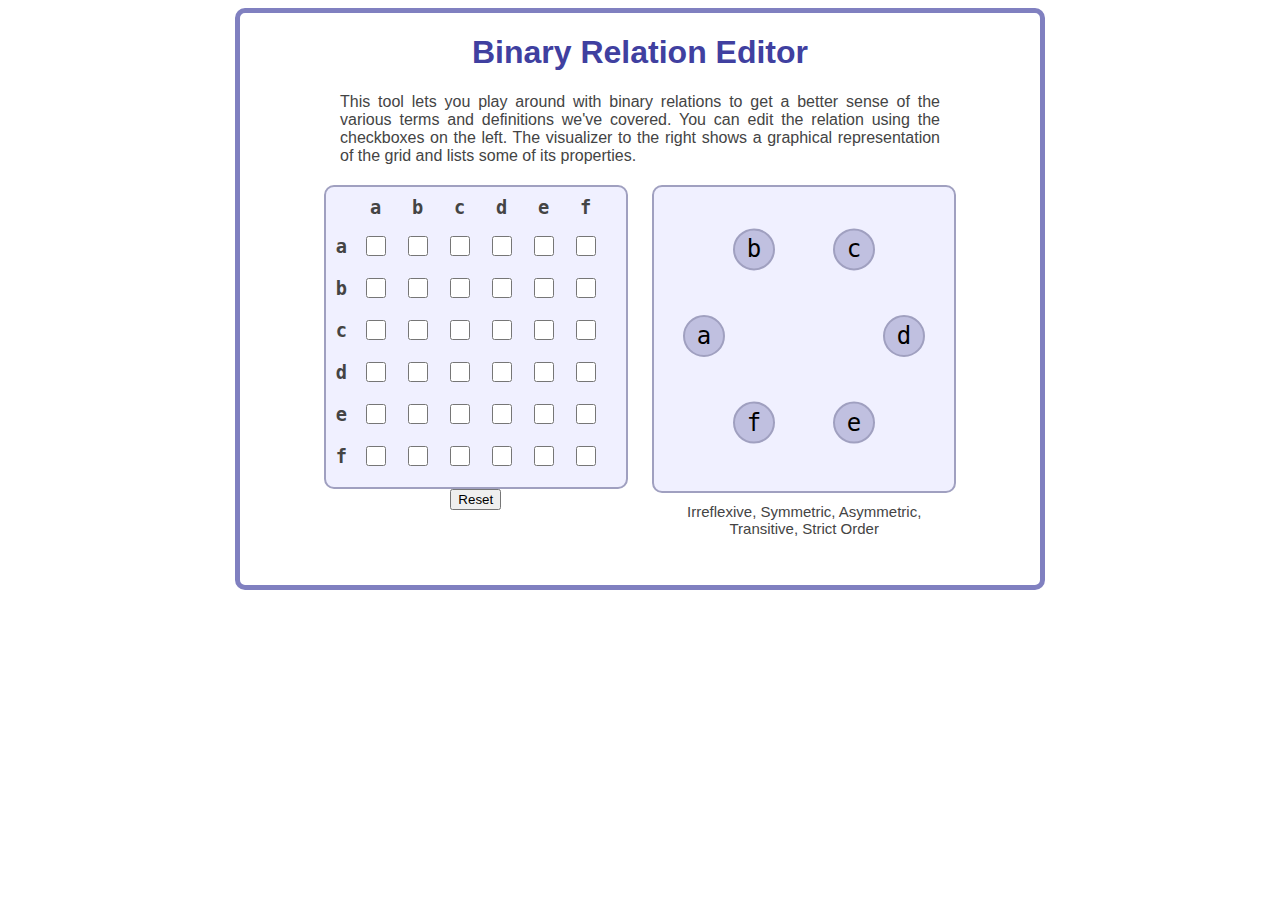
<file: docs/tools/binary-realtion/brindex.html>
<!DOCTYPE html>
<html lang="en">
  <head>
    <meta charset="utf-8">
    <title>Binary Relation Editor</title>
    <script type="text/javascript" charset="utf-8" src="js/raphael.js" ></script>
    <script type="text/javascript" charset="utf-8" src="js/editor.js"></script>
    <script type="text/javascript" charset="utf-8" src="js/relation.js"></script>
    <script type="text/javascript" charset="utf-8" src="js/config.js"></script>
    <link rel="stylesheet" type="text/css" href="css/style.css" />
    </head>
    <body onload="init();">
      <div id="content">
        <h1 class="title">
          Binary Relation Editor
        </h1>
        <p id="overview">
          This tool lets you play around with binary relations to get a better
          sense of the various terms and definitions we've covered. You can
          edit the relation using the checkboxes on the left. The visualizer
          to the right shows a graphical representation of the grid and
          lists some of its properties.
        </p>
        <div id="container">
	        <div id="controls">
	          <div id="grid">
	            <!-- Generated by JS -->
	          </div>
	          <div style="text-align: center;">
	            <button type="button" id="reset">Reset</button>
	          </div>
	        </div>
	        <div class="inviscontainer">
	          <div id="visualization">
	            <div id="holder">
	              <!-- Generated by JS -->
	            </div>
	          </div>
		        <div id="properties">
		           <!-- Generated by JS --> 
		        </div>
	        </div>
	      </div>
    </body>
</html>
</file>
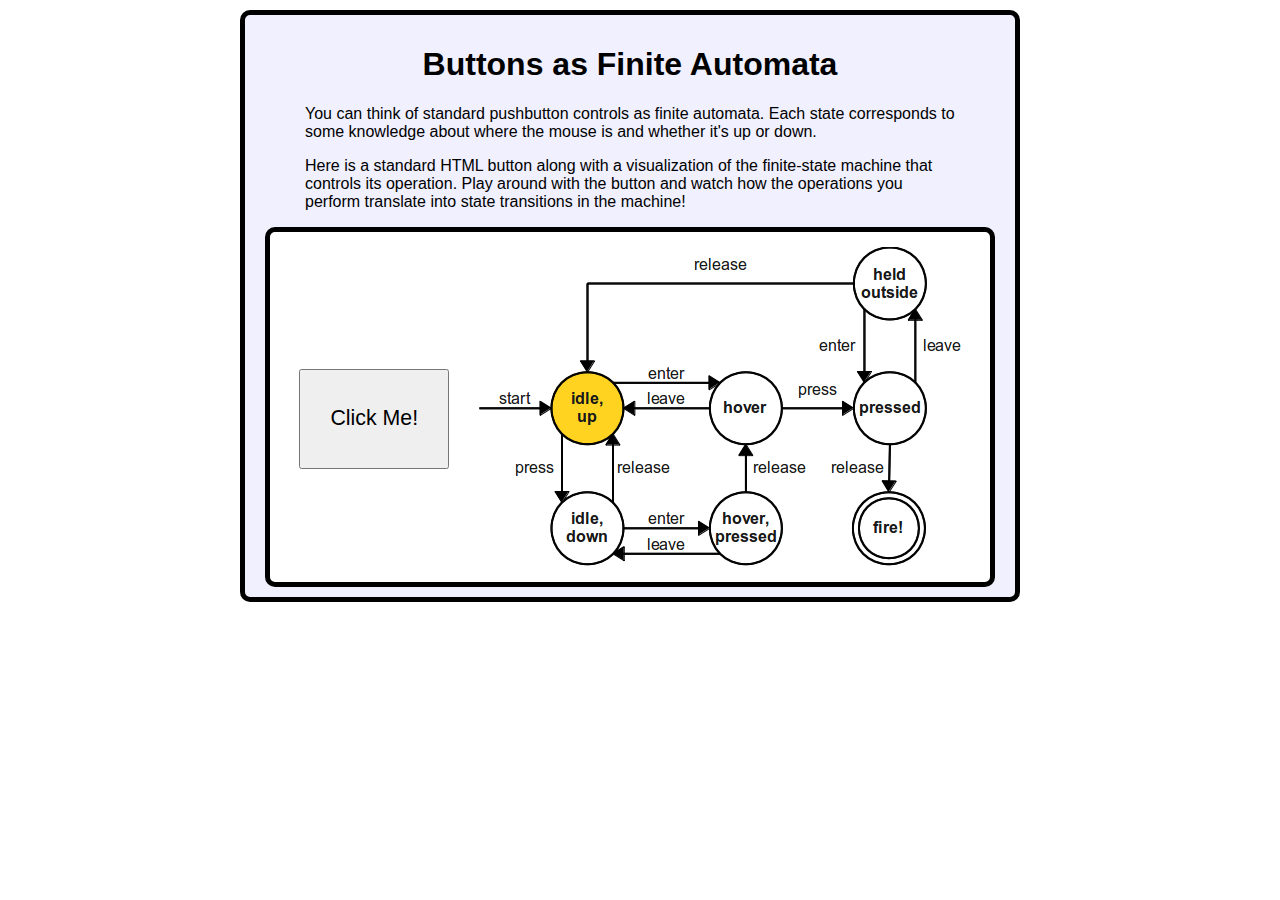
<file: docs/tools/button-auto/auindex.html>
<html>
<head>
	<script type="text/javascript" src="js/fsm.js"></script>
	<link rel="stylesheet" type="text/css" href="css/style.css" />
	<title>Button FSM</title>
</head>
<body onload="init();" style="margin:0px; padding:0px;">
	<div id="workspace">
		<div id="content">
			<h1>Buttons as Finite Automata</h1>
			<div id="description">
				<p>
					You can think of standard pushbutton controls as finite automata. Each state corresponds to some knowledge about where the mouse is and whether it's up or down.
				</p>
				<p>
					Here is a standard HTML button along with a visualization of the finite-state
		machine that controls its operation. Play around with the button and watch how
		the operations you perform translate into state transitions in the machine!
				</p>
			</div>
			<div id="demo">
				<button type="button" id="button">Click Me!</button>
				<img id="fsm" src="images/q0.png"/>
			</div>
		</div>
	</div>
</body>
</html>
</file>
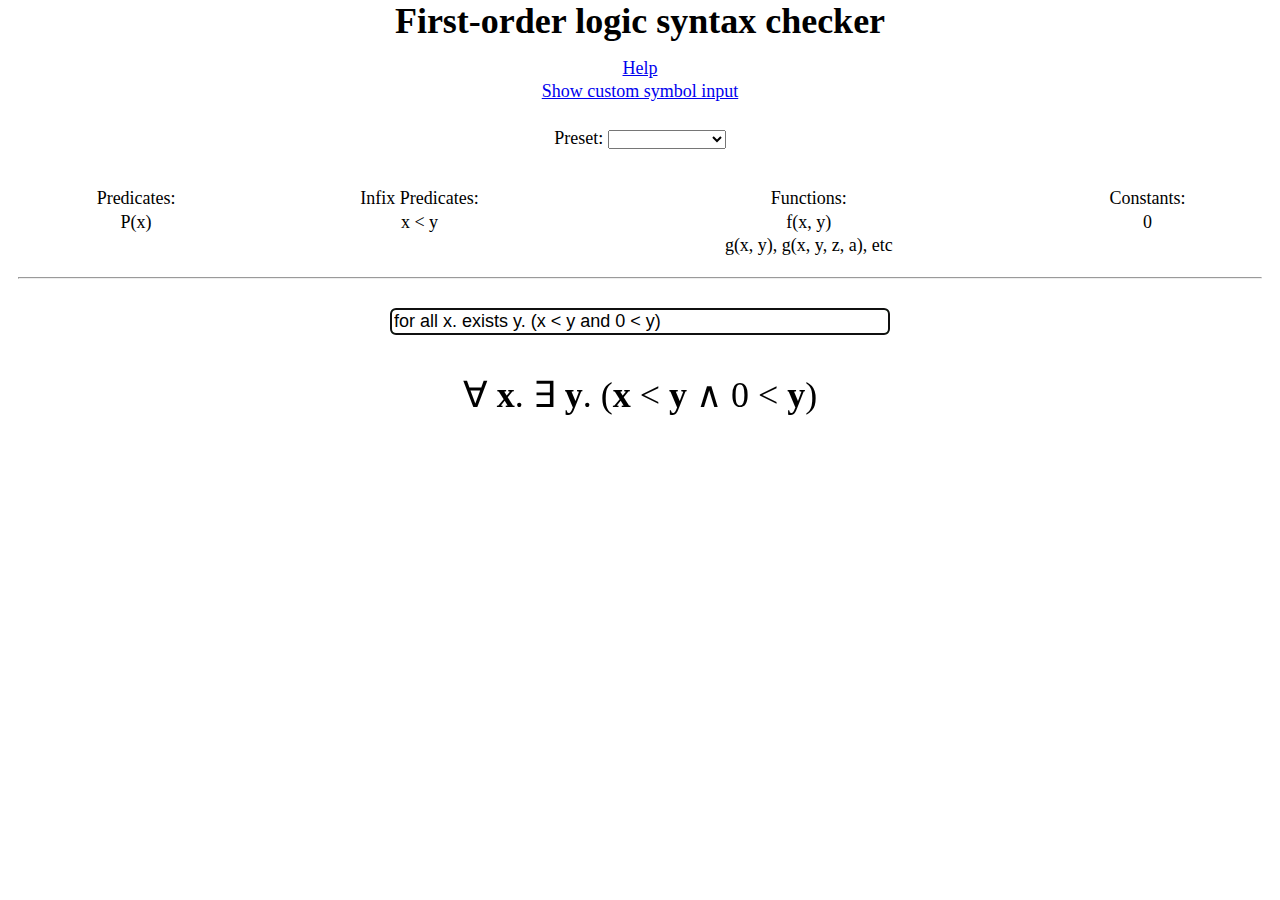
<file: docs/tools/first-order/foindex.html>
<html>
<head>
<title>FOL Parse!</title>
<link rel="stylesheet" href="css/style.css">
<script src="js/parser_aux.js"></script>
<script src="js/peg-0.8.0.min.js"></script>
<script src="js/check.js"></script>
<script src="js/ui.js"></script>
<script src="js/parser_gen.js"></script>
<script src="js/presets.js"></script>
<script>
var parser = makeParser(["pred", "p", "P"], ["in"], ["fun", "f"], ["0"]);
</script>
</head>
<body>



<div class="in-div">
<span class='header'>First-order logic syntax checker</span><br><br>
<span><a href="help.html">Help</a></span><br>
<span class="hider-span"><a href="#" id="hider">Show custom symbol input</a></span><br><br>
<div class="collapsible-grammar">
Enter any predicates, functions, or constants which should be defined, along with the number of arguments each predicate or function should take (e.g. "Happy 1" or "Loves 2"). The click "Generate". Or choose from one of the presets.
<div class="in-grammar">
<div class="grammar-row">
<span class="grammar-box">Predicates:<br><textarea id="predicates-box">P 1</textarea></span>
<span class="grammar-box">Infix Predicates:<br><textarea id="infix-box">&lt;</textarea></span>
<span class="grammar-box">Functions:<br><textarea id="functions-box">f 2
g *</textarea></span>
<span class="grammar-box">Constants:<br><textarea id="constants-box">0</textarea></span><br>
</div>
</div>


<a href="#" class="button" id="grammar-button">Generate</a><br><br>
</div>


Preset:
<select class="preset-select" id="preset-select">
<option value="-1">         </option>
</select><br><br>

<div class="in-grammar">
<div class="grammar-row">
<span class="grammar-box">Predicates:<br><span id="predicates-out-list"></span></span>
<span class="grammar-box">Infix Predicates:<br><span id="infix-out-list"></span></span>
<span class="grammar-box">Functions:<br><span id="functions-out-list"></span></span>
<span class="grammar-box">Constants:<br><span id="constants-out-list"></span></span><br>
</div>
</div>


<hr>
<div class="in-div-div">
<input class="in-box" id="in-box" placeholder="Enter a formula" value="for all x. exists y. (x < y and 0 < y)" autofocus></input><br>
<!-- <a href="#" class="button" id="go-button">Go</a> -->
</div>
</div>


<div class="paren-out" id="paren-out">&nbsp;</div>

<span class="eqn" id="eqndiv"></span>

<div class="error-div-div">
<div class="error-div"><div style="padding: 5px;">Click on an error to underline the context.</div>
<ul id="errors" class="errors"></ul>
</div>
</div>

</body>
</html>
</file>
<file: docs/tools/binary-realtion/css/style.css>
body {
	text-align: center;
	font-family: sans-serif;
	color: #444;
}

h1.title {
	color: #4040a0;
}

p.overview {
    width: 600px;
    text-align: justify;
    font-size: 13pt;
    margin-left: auto;
    margin-right: auto;
    margin-bottom: 0px;
}


tt {
	font-family: 'Ubuntu Mono';
}

table {
    border-spacing: 5px;
    border-collapse: separate;
    font-family: monospace;
    font-size: 14pt;
    text-align: center;
}

#grid {
    width: 300px;
    height: 300px;
    border-radius: 10px;
    border: 2px solid #a0a0c0;
    background: #f0f0ff;
}

td {
    padding: 5px;
    font-weight: bold;
}

.checkbox {
    width: 20px;
    height: 20px;
}

#properties {
    text-align: center;
    font-size: 15px;
    margin-left: auto;
    margin-right: auto;
    width: 250px;
}

#controls {
    border-radius: 10px;
    margin: 10px;
    display: inline-block;
   	vertical-align: top;
}

#visualization {
    display: inline-block;
    border: 2px solid #a0a0c0;
    background: #f0f0ff;
    border-radius: 10px;
    margin: 10px;
}

#content { 
	border-radius: 10px;
	display: inline-block;
	border: 5px solid #8080c0;
	margin-left: auto;
	margin-right: auto;
	vertical-align: top;
	min-width: 800px;
}

div.inviscontainer {
    display: inline-block;
}

svg {
    margin: 0px;
    padding: 0px;
}

#overview {
    width: 600px;
    text-align: justify;
    margin-left: auto;
    margin-right: auto;
    margin-bottom: 0px;
}

#container {
	min-height: 400px;
	margin: 10px 10px;
}
</file>
<file: docs/tools/button-auto/css/style.css>
body {
    text-align: center;
    font-family: sans-serif;
}

#content { 
    border-radius: 10px;
    display: inline-block;
    border: 5px solid black;
    margin-left: auto;
    margin-right: auto;
    vertical-align: top;
    width: 750px;
    padding: 10px;
    margin-top: 10px;
   	background-color: #f0f0ff;
}

#overview {
    width: 600px;
    text-align: justify;
    margin-left: auto;
    margin-right: auto;
    margin-bottom: 0px;
}

#container {
	min-height: 400px;
	margin: 10px 10px;
}

#description {
	text-align: left;
	margin-left: 50px;
	margin-right: 50px;
}

#button {
	display: inline;
	width:150px;
	height:100px;
	font-size:16pt;
	vertical-align: middle;
	position: relative;
	bottom: 150px;
	margin: 0px;
	margin-right: 25px;
}

#fsm {
	display: inline;
	margin: 0px;
	margin-top: 15px;
}

#demo {
	text-align: center;
	border: 5px solid black;
	border-radius: 10px;
	height: 350px;
	background-color: white;
	margin-left: 10px;
	margin-right: 10px;
}
</file>
<file: docs/tools/first-order/css/style.css>
body {
  text-align: center;
  font-size: 18px;
  line-height: 130%;
}

.eqn {
  font-size: 36px;
  display: inline-block;
  min-width: 800px;
  margin-left: auto;
  margin-right: auto;
  margin-bottom: 30px;
  line-height: initial;
}

.highlighted {
  text-decoration: underline;
}

.monospace {
  font-family: monospace;
}

.warning {
  color: #8a6d3b;
}

.error {
  color: red;
}

.errors {
}

.error-out {
  margin-bottom: 5px;
}

.Variable {
  font-weight: bold;
}

.error-div-div {
  /*height: 200px;*/
}

.error-div {
  overflow-y: scroll;
  max-height: 0px;
  -webkit-transition-property: max-height;
  -webkit-transition-duration: .5s;
  -webkit-transition-timing-function: ease;
  -moz-transition-property: max-height;
  -moz-transition-duration: .5s;
  -moz-transition-timing-function: ease;
  -ms-transition-property: max-height;
  -ms-transition-duration: .5s;
  -ms-transition-timing-function: ease;
  transition-property: max-height;
  transition-duration: .5s;
  transition-timing-function: ease;
  background: rgb(210, 210, 210);;
  text-align: initial;
  border-radius: 5px;
  border: 2px solid red;
  margin-left: 15px;
  margin-right: 15px;
  margin-bottom: 15px;
}


.header {
  font-size:36px;
  font-weight: bold;
}

.in-div {
  margin: 10px;
}


.in-div-div {
  margin-top: 0px;
}

.in-grammar {
  display: table;
  width: 100%;
}

.grammar-row {
  display: table-row;
}

.grammar-box {
  display: table-cell;
  padding: 10px;
}


.in-grammar textarea {
  font-size: 14px;
  height: 6em;
}

.in-box {
  border-radius: 5px;
  border: 2px solid green;
  font-size: 18px;
  width: 500px;
  max-width: 75%; 
  vertical-align: middle;
  margin-top: 20px;
  margin-bottom: 3px;
}

.in-bad {
  border: 2px solid red;
}

.hider-span {
  /*float: left;*/
}

.collapsible-grammar {
  display: none;
}

.undisplay {
  display: block;
}

.preset-select {
  margin-bottom: 5px;
}

.paren-out {
  font-style: italic;
  margin-bottom: 3px;
}

/* http://www.bestcssbuttongenerator.com/ */
.button {
	-moz-box-shadow:inset 0px 1px 0px 0px #ffffff;
	-webkit-box-shadow:inset 0px 1px 0px 0px #ffffff;
	box-shadow:inset 0px 1px 0px 0px #ffffff;
	background:-webkit-gradient(linear, left top, left bottom, color-stop(0.05, #ffffff), color-stop(1, #f6f6f6));
	background:-moz-linear-gradient(top, #ffffff 5%, #f6f6f6 100%);
	background:-webkit-linear-gradient(top, #ffffff 5%, #f6f6f6 100%);
	background:-o-linear-gradient(top, #ffffff 5%, #f6f6f6 100%);
	background:-ms-linear-gradient(top, #ffffff 5%, #f6f6f6 100%);
	background:linear-gradient(to bottom, #ffffff 5%, #f6f6f6 100%);
	filter:progid:DXImageTransform.Microsoft.gradient(startColorstr='#ffffff', endColorstr='#f6f6f6',GradientType=0);
	background-color:#ffffff;
	-moz-border-radius:6px;
	-webkit-border-radius:6px;
	border-radius:6px;
	border:1px solid #dcdcdc;
	display:inline-block;
	cursor:pointer;
	color:#666666;
	font-family:arial;
	font-size:15px;
	font-weight:bold;
	padding:6px 24px;
	text-decoration:none;
	text-shadow:0px 1px 0px #ffffff;
  vertical-align: middle;
}

.button:hover {
	background:-webkit-gradient(linear, left top, left bottom, color-stop(0.05, #f6f6f6), color-stop(1, #ffffff));
	background:-moz-linear-gradient(top, #f6f6f6 5%, #ffffff 100%);
	background:-webkit-linear-gradient(top, #f6f6f6 5%, #ffffff 100%);
	background:-o-linear-gradient(top, #f6f6f6 5%, #ffffff 100%);
	background:-ms-linear-gradient(top, #f6f6f6 5%, #ffffff 100%);
	background:linear-gradient(to bottom, #f6f6f6 5%, #ffffff 100%);
	filter:progid:DXImageTransform.Microsoft.gradient(startColorstr='#f6f6f6', endColorstr='#ffffff',GradientType=0);
	background-color:#f6f6f6;
}

.button:active {
	position:relative;
	top:1px;
}
</file>
